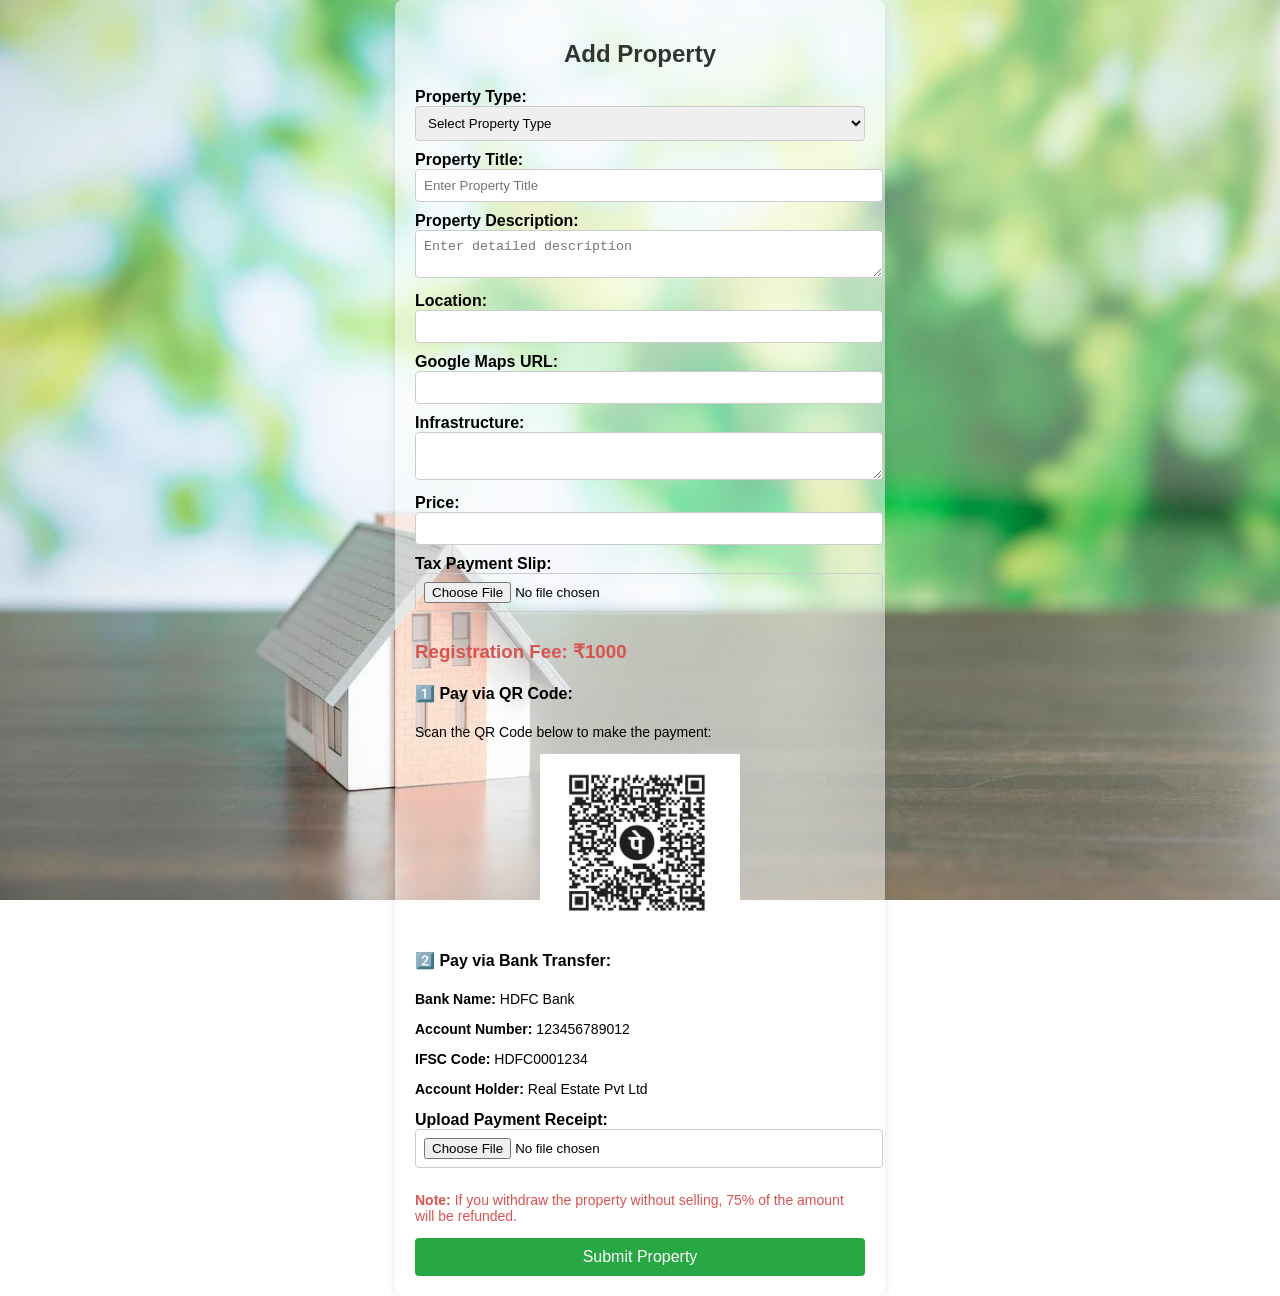
<file: add_property.html>
<!DOCTYPE html>
<html lang="en">
<head>
    <meta charset="UTF-8">
    <meta name="viewport" content="width=device-width, initial-scale=1.0">
    <title>Add Property</title>
    <style>
        body {
            font-family: Arial, sans-serif;
            background: url('image.jpg') no-repeat center center fixed;
            background-size: cover;
            margin: 0;
            padding: 0;
            display: flex;
            justify-content: center;
            align-items: center;
            min-height: 100vh;
        }

        .form-container {
            background: rgba(255, 255, 255, 0.5);
            padding: 20px;
            border-radius: 8px;
            box-shadow: 0px 0px 10px rgba(0, 0, 0, 0.1);
            width: 450px;
        }

        h2 {
            text-align: center;
            color: #333;
        }

        label {
            font-weight: bold;
            margin-top: 5px;
        }

        select, input, textarea {
            padding: 8px;
            margin-bottom: 10px;
            border: 1px solid #ccc;
            border-radius: 4px;
            width: 100%;
        }

        button {
            background-color: #28a745;
            color: white;
            padding: 10px;
            border: none;
            border-radius: 4px;
            font-size: 16px;
            cursor: pointer;
            width: 100%;
        }

        button:hover {
            background-color: #218838;
        }

        img {
            display: block;
            margin: 10px auto;
        }

        p {
            font-size: 14px;
        }
    </style>
    <script>
        function showFields() {
            var propertyType = document.getElementById("propertyType").value;
            var fieldsContainer = document.getElementById("imageFields");
            fieldsContainer.innerHTML = ""; 

            var requiredImages = {
                "3BHK": ["Bedroom 1", "Bedroom 2", "Bedroom 3", "Hall", "Kitchen", "Balcony", "Washroom"],
                "2BHK": ["Bedroom 1", "Bedroom 2", "Hall", "Kitchen", "Washroom"],
                "House": ["Front View", "Hall", "Kitchen", "Bathroom", "Balcony"],
                "Land": ["Wide View", "Land Survey Image"],
                "Agriculture": ["Wide View", "Land Survey Image"]
            };

            if (requiredImages[propertyType]) {
                requiredImages[propertyType].forEach(function(label, index) {
                    var inputName = propertyType.toLowerCase().replace(/\s/g, '') + "_image" + (index + 1);
                    fieldsContainer.innerHTML += `
                        <label>${label}:</label>
                        <input type="file" name="${inputName}" accept="image/*" required>
                        <br>
                    `;
                });
            }
        }
    </script>
</head>
<body>
    <div class="form-container">
        <h2>Add Property</h2>
        <form action="add_property.php" method="POST" enctype="multipart/form-data">
            
            <label>Property Type:</label>
            <select name="propertyType" id="propertyType" onchange="showFields()" required>
                <option value="">Select Property Type</option>
                <option value="3BHK">3BHK</option>
                <option value="2BHK">2BHK</option>
                <option value="House">House</option>
                <option value="Land">Land</option>
                <option value="Agriculture">Agriculture</option>
            </select>
            <!-- Title Field -->
            <label>Property Title:</label>
            <input type="text" name="title" placeholder="Enter Property Title" required>

            <!-- Description Field -->
            <label>Property Description:</label>
            <textarea name="description" placeholder="Enter detailed description" required></textarea>

            <label>Location:</label>
            <input type="text" name="textLocation" required>

            <label>Google Maps URL:</label>
            <input type="text" name="googleMapsUrl" required>

            <label>Infrastructure:</label>
            <textarea name="infrastructure" required></textarea>

            <label>Price:</label>
            <input type="text" name="price" required>

            <div id="imageFields"></div>

            <label>Tax Payment Slip:</label>
            <input type="file" name="taxPayment" accept="image/*" required>

            <h3 style="color: #d9534f;">Registration Fee: ₹1000</h3>

            <h4>1️⃣ Pay via QR Code:</h4>
            <p>Scan the QR Code below to make the payment:</p>
            <img src="qr_code.jpg" alt="QR Code for Payment" width="200">

            <h4>2️⃣ Pay via Bank Transfer:</h4>
            <p><strong>Bank Name:</strong> HDFC Bank</p>
            <p><strong>Account Number:</strong> 123456789012</p>
            <p><strong>IFSC Code:</strong> HDFC0001234</p>
            <p><strong>Account Holder:</strong> Real Estate Pvt Ltd</p>

            <label>Upload Payment Receipt:</label>
            <input type="file" id="paymentReceipt" name="paymentReceipt" accept=".pdf, .jpg, .png" required>

            <p style="color: #d9534f;"><strong>Note:</strong> If you withdraw the property without selling, 75% of the amount will be refunded.</p>

            <button type="submit">Submit Property</button>
        </form>
    </div>
</body>
</html>
</file>
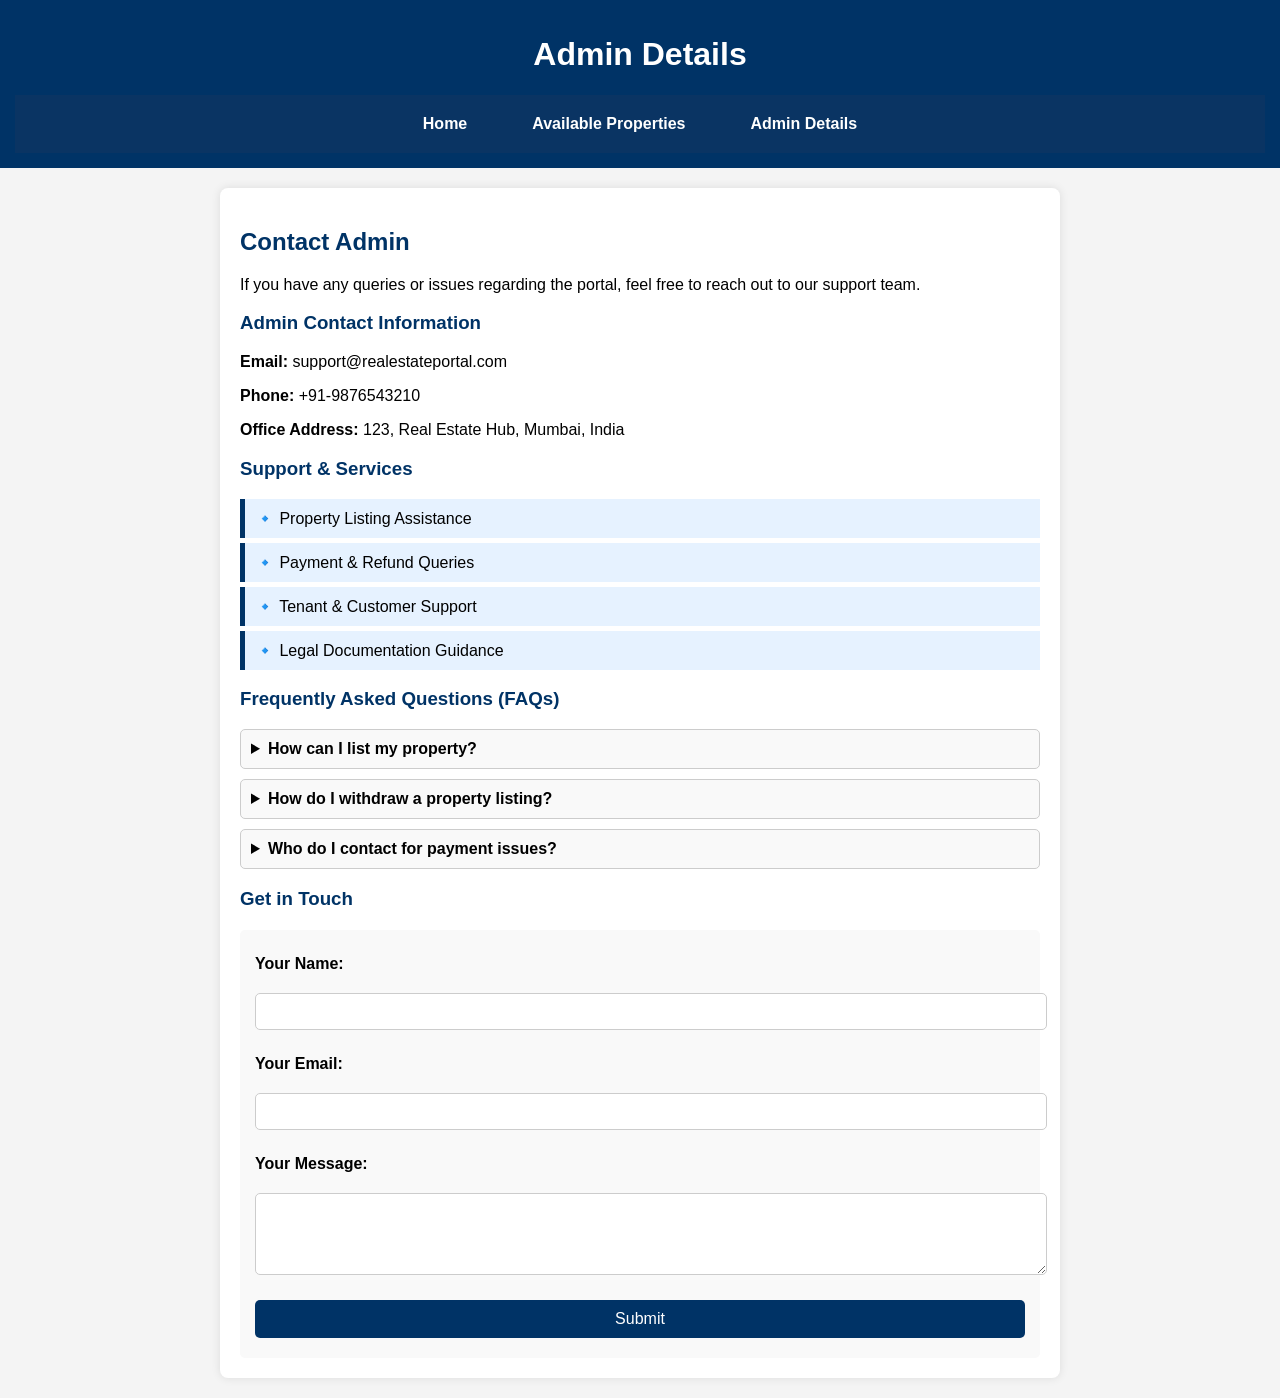
<file: admin_details.html>
<!DOCTYPE html>
<html lang="en">
<head>
    <meta charset="UTF-8">
    <meta name="viewport" content="width=device-width, initial-scale=1.0">
    <title>Admin Details - Real Estate Portal</title>
    <link rel="stylesheet" href="styles.css">
    <style>
        body {
            font-family: Arial, sans-serif;
            background: #f4f4f4;
            margin: 0;
            padding: 0;
        }
        header {
            background: #003366;
            color: white;
            padding: 15px;
            text-align: center;
        }
        nav {
            display: flex;
            justify-content: center;
            gap: 15px;
            margin-top: 10px;
        }
        nav a {
            color: white;
            text-decoration: none;
            font-weight: bold;
        }
        .container {
            width: 90%;
            max-width: 800px;
            margin: 20px auto;
            background: white;
            padding: 20px;
            border-radius: 8px;
            box-shadow: 0px 0px 10px rgba(0, 0, 0, 0.1);
        }
        h2, h3 {
            color: #003366;
        }
        ul {
            list-style: none;
            padding: 0;
        }
        ul li {
            background: #e6f2ff;
            padding: 10px;
            margin-bottom: 5px;
            border-left: 5px solid #003366;
        }
        details {
            margin-top: 10px;
            border: 1px solid #ccc;
            padding: 10px;
            background: #f9f9f9;
            cursor: pointer;
            border-radius: 5px;
        }
        details[open] {
            background: #e6f2ff;
        }
        summary {
            font-weight: bold;
            cursor: pointer;
        }
        .contact-form {
            margin-top: 20px;
            padding: 15px;
            background: #f9f9f9;
            border-radius: 5px;
        }
        .contact-form label {
            display: block;
            margin: 10px 0 5px;
            font-weight: bold;
        }
        .contact-form input, .contact-form textarea {
            width: 100%;
            padding: 10px;
            border: 1px solid #ccc;
            border-radius: 5px;
        }
        .contact-form button {
            background: #003366;
            color: white;
            padding: 10px;
            border: none;
            cursor: pointer;
            margin-top: 10px;
            border-radius: 5px;
        }
        .contact-form button:hover {
            background: #002244;
        }
    </style>
</head>
<body>
    <header>
        <h1>Admin Details</h1>
        <nav>
            <a href="index.html">Home</a>
            <a href="available_properties.html">Available Properties</a>
            <a href="admin_details.html">Admin Details</a>
        </nav>
    </header>

    <section class="container">
        <h2>Contact Admin</h2>
        <p>If you have any queries or issues regarding the portal, feel free to reach out to our support team.</p>

        <h3>Admin Contact Information</h3>
        <p><strong>Email:</strong> support@realestateportal.com</p>
        <p><strong>Phone:</strong> +91-9876543210</p>
        <p><strong>Office Address:</strong> 123, Real Estate Hub, Mumbai, India</p>

        <h3>Support & Services</h3>
        <ul>
            <li>🔹 Property Listing Assistance</li>
            <li>🔹 Payment & Refund Queries</li>
            <li>🔹 Tenant & Customer Support</li>
            <li>🔹 Legal Documentation Guidance</li>
        </ul>

        <h3>Frequently Asked Questions (FAQs)</h3>
        <details>
            <summary><strong>How can I list my property?</strong></summary>
            <p>Property owners can list their properties by logging into their dashboard and filling out the "Add Property" form. A ₹1000 registration fee is required.</p>
        </details>
        <details>
            <summary><strong>How do I withdraw a property listing?</strong></summary>
            <p>Owners can withdraw their property from the listing via their dashboard. 75% of the registration fee will be refunded.</p>
        </details>
        <details>
            <summary><strong>Who do I contact for payment issues?</strong></summary>
            <p>You can reach out to our support team at <strong>support@realestateportal.com</strong> or call +91-9876543210.</p>
        </details>

        <h3>Get in Touch</h3>
        <form class="contact-form">
            <label for="name">Your Name:</label>
            <input type="text" id="name" required>

            <label for="email">Your Email:</label>
            <input type="email" id="email" required>

            <label for="message">Your Message:</label>
            <textarea id="message" rows="4" required></textarea>

            <button type="submit">Submit</button>
        </form>
    </section>
</body>
</html>
</file>
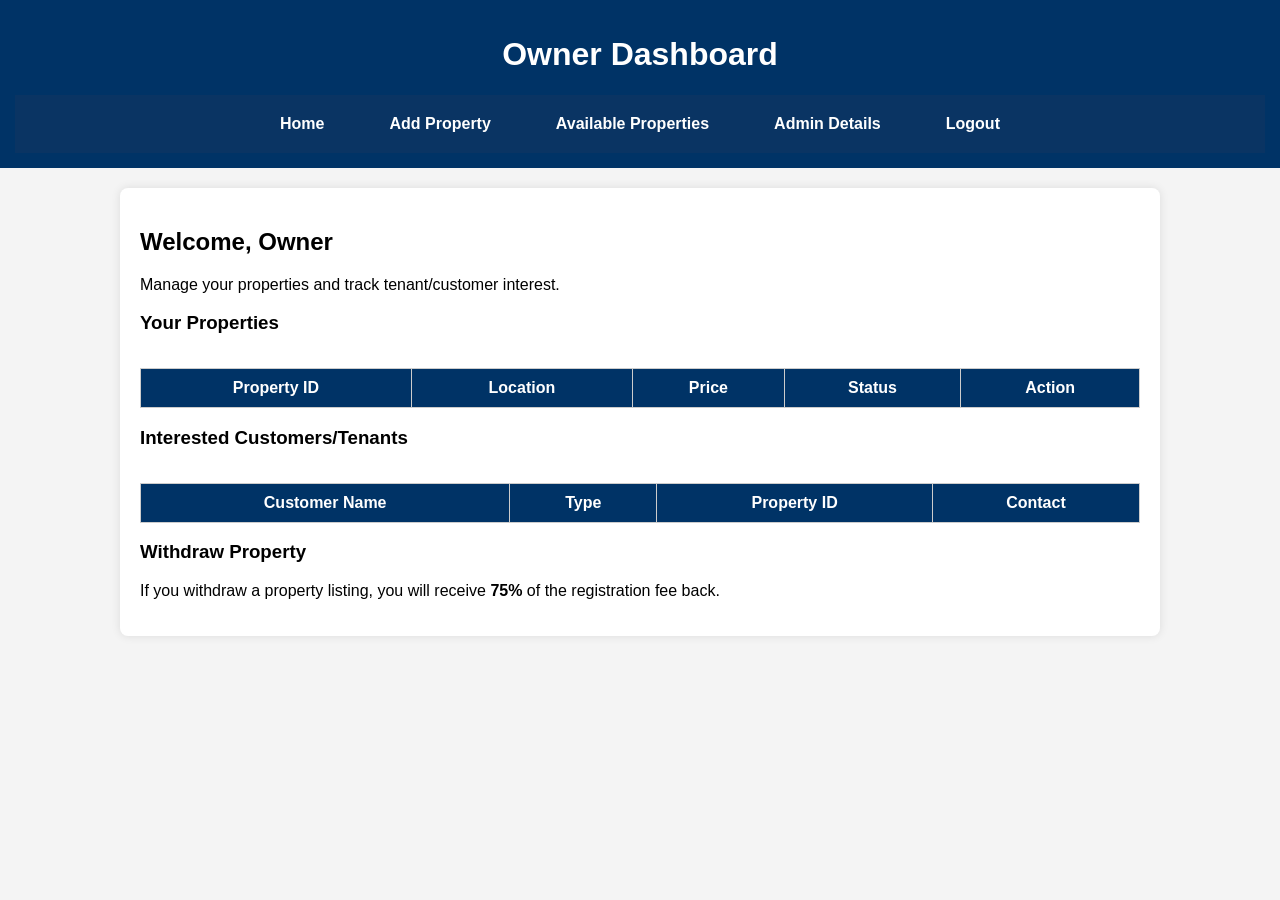
<file: owner_dashboard.html>
<!DOCTYPE html>
<html lang="en">
<head>
    <meta charset="UTF-8">
    <meta name="viewport" content="width=device-width, initial-scale=1.0">
    <title>Owner Dashboard - Real Estate Portal</title>
    <link rel="stylesheet" href="styles.css">
    <style>
        body {
            font-family: Arial, sans-serif;
            background: #f4f4f4;
            margin: 0;
            padding: 0;
        }
        header {
            background: #003366;
            color: white;
            padding: 15px;
            text-align: center;
        }
        nav {
            display: flex;
            justify-content: center;
            gap: 15px;
            margin-top: 10px;
        }
        nav a {
            color: white;
            text-decoration: none;
            font-weight: bold;
        }
        .container {
            width: 90%;
            max-width: 1000px;
            margin: 20px auto;
            background: white;
            padding: 20px;
            border-radius: 8px;
            box-shadow: 0px 0px 10px rgba(0, 0, 0, 0.1);
        }
        .table-container {
            overflow-x: auto;
        }
        table {
            width: 100%;
            border-collapse: collapse;
            margin-top: 15px;
            min-width: 600px;
        }
        th, td {
            border: 1px solid #ccc;
            padding: 10px;
            text-align: center;
        }
        th {
            background: #003366;
            color: white;
        }
        tr:nth-child(even) {
            background: #f9f9f9;
        }
        .withdraw-btn {
            background: #ff4444;
            color: white;
            border: none;
            padding: 8px 12px;
            cursor: pointer;
            border-radius: 5px;
        }
        .withdraw-btn:hover {
            background: #cc0000;
        }
        @media (max-width: 768px) {
            table, th, td {
                font-size: 14px;
                padding: 8px;
            }
        }
    </style>
</head>
<body>
    <header>
        <h1>Owner Dashboard</h1>
        <nav>
            <a href="index.php">Home</a>
            <a href="add_property.php">Add Property</a>
            <a href="available_properties.php">Available Properties</a>
            <a href="admin_details.php">Admin Details</a>
            <a href="logout.php">Logout</a>
        </nav>
    </header>

    <section class="container">
        <h2>Welcome, Owner</h2>
        <p>Manage your properties and track tenant/customer interest.</p>

        <h3>Your Properties</h3>
        <div class="table-container">
            <table>
                <thead>
                    <tr>
                        <th>Property ID</th>
                        <th>Location</th>
                        <th>Price</th>
                        <th>Status</th>
                        <th>Action</th>
                    </tr>
                </thead>
                <tbody id="propertyList">
                    <!-- Dynamic Data Will Be Loaded Here -->
                </tbody>
            </table>
        </div>

        <h3>Interested Customers/Tenants</h3>
        <div class="table-container">
            <table>
                <thead>
                    <tr>
                        <th>Customer Name</th>
                        <th>Type</th>
                        <th>Property ID</th>
                        <th>Contact</th>
                    </tr>
                </thead>
                <tbody id="customerList">
                    <!-- Dynamic Data Will Be Loaded Here -->
                </tbody>
            </table>
        </div>

        <h3>Withdraw Property</h3>
        <p>If you withdraw a property listing, you will receive <strong>75%</strong> of the registration fee back.</p>
    </section>

    <script>
        document.addEventListener("DOMContentLoaded", function () {
            loadProperties();
            loadCustomers();

            function loadProperties() {
                fetch('fetch_properties.php')  // Fetch data from PHP
                    .then(response => response.json())
                    .then(data => {
                        let tableBody = document.getElementById("propertyList");
                        tableBody.innerHTML = "";  // Clear previous data
                        data.forEach(property => {
                            let row = document.createElement("tr");
                            row.innerHTML = `
                                <td>${property.id}</td>
                                <td>${property.location}</td>
                                <td>₹${property.price}</td>
                                <td>${property.status}</td>
                                <td>
                                    <button class="withdraw-btn" onclick="withdrawProperty(${property.id})">
                                        Withdraw
                                    </button>
                                </td>
                            `;
                            tableBody.appendChild(row);
                        });
                    });
            }

            function loadCustomers() {
                fetch('fetch_customers.php')  // Fetch data from PHP
                    .then(response => response.json())
                    .then(data => {
                        let tableBody = document.getElementById("customerList");
                        tableBody.innerHTML = "";  // Clear previous data
                        data.forEach(customer => {
                            let row = document.createElement("tr");
                            row.innerHTML = `
                                <td>${customer.name}</td>
                                <td>${customer.type}</td>
                                <td>${customer.property_id}</td>
                                <td>${customer.contact}</td>
                            `;
                            tableBody.appendChild(row);
                        });
                    });
            }

            window.withdrawProperty = function(propertyId) {
                if (confirm(`Are you sure you want to withdraw property ID ${propertyId}? You will receive a 75% refund.`)) {
                    fetch('withdraw_property.php', {
                        method: 'POST',
                        headers: { 'Content-Type': 'application/json' },
                        body: JSON.stringify({ property_id: propertyId })
                    })
                    .then(response => response.json())
                    .then(result => {
                        alert(result.message);
                        if (result.success) {
                            loadProperties();  // Refresh the list after withdrawal
                        }
                    });
                }
            };
        });
    </script>
</body>
</html>
</file>
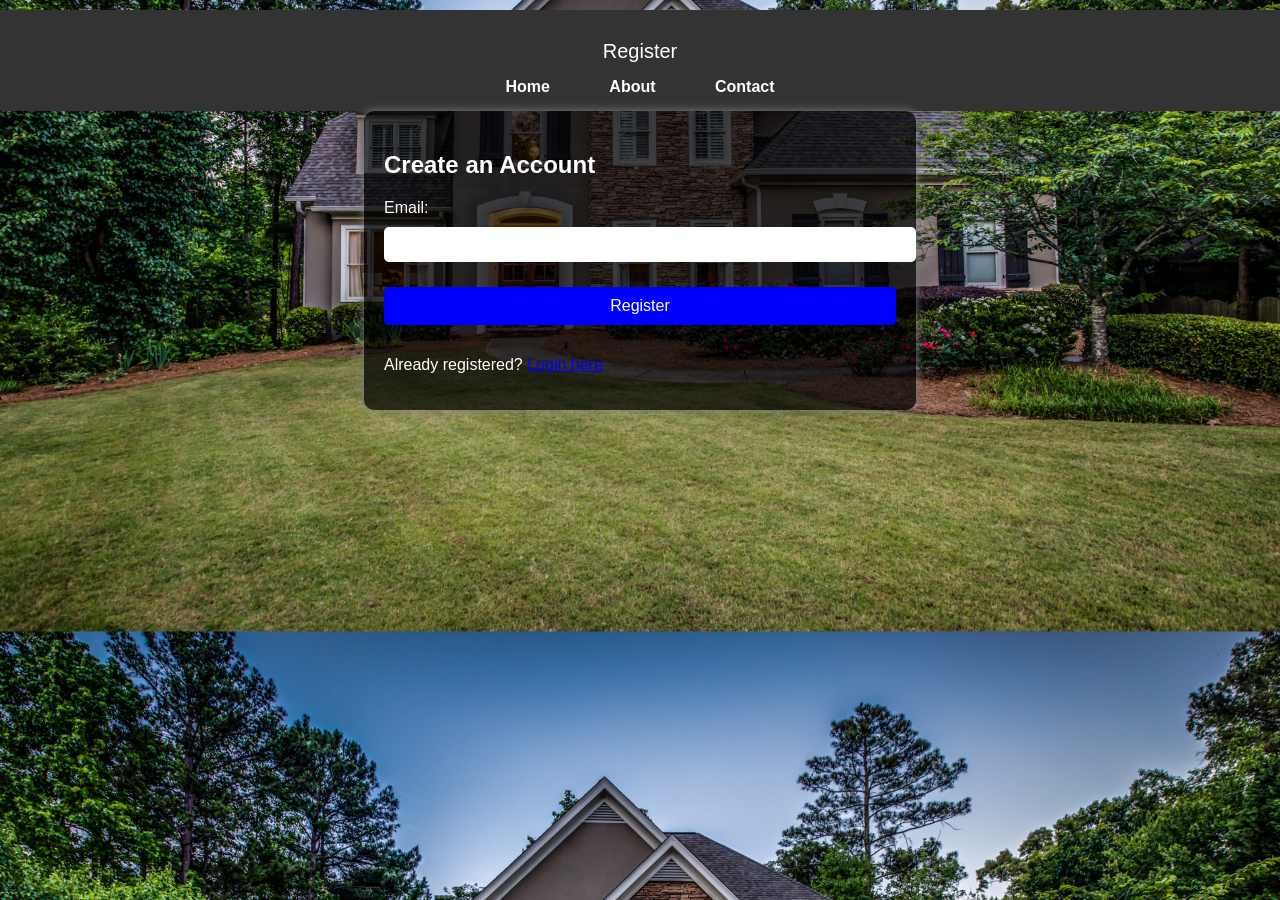
<file: register.html>
<!DOCTYPE html>
<html lang="en">
<head>
    <meta charset="UTF-8">
    <meta name="viewport" content="width=device-width, initial-scale=1.0">
    <title>Register - Real Estate Portal</title>
    <link rel="stylesheet" href="styles.css">
</head>
<style>
        body {
            background-image: url('background.jpg');
            background-size: cover;
            background-position: center;
            font-family: Arial, sans-serif;
            color: white;
        }
        .container {
            width: 40%;
            margin: auto;
            background: rgba(0, 0, 0, 0.7);
            padding: 20px;
            border-radius: 10px;
        }
        .nav-bar {
            background-color: #333;
            padding: 15px;
            text-align: center;
            font-size: 20px;
            color: white;
        }
        input, select, button {
            width: 100%;
            padding: 10px;
            margin-top: 10px;
            border-radius: 5px;
            border: none;
        }
        button {
            background-color: blue;
            color: white;
            cursor: pointer;
        }
        button:hover {
            background-color: darkblue;
        }
    </style>
    
    <nav style="background-color: #333; padding: 15px;">
    <div class="nav-bar">Register</div>
    <a href="index.php" style="color: white; margin-right: 20px; text-decoration: none;">Home</a>
    <a href="about.php" style="color: white; margin-right: 20px; text-decoration: none;">About</a>
    <a href="contact.php" style="color: white; text-decoration: none;">Contact</a>
</nav>

<script>
    function validateForm() {
        // Get the email value from the input
        var email = document.getElementById('email').value;

        // Check if the email ends with '@gmail.com'
        if (!email.endsWith('@gmail.com')) {
            alert('Please enter a valid Gmail address ending with @gmail.com');
            return false; // Prevent form submission
        }

        return true; // Allow form submission
    }
</script>

<section class="container">
    <h2>Create an Account</h2>
    <form action="submit_registration.php" method="post" enctype="multipart/form-data" onsubmit="return validateForm()">
        
        <!-- Other fields here... -->

        <div class="form-group">
            <label for="email">Email:</label>
            <input type="email" id="email" name="email" required>
        </div>

        <!-- Other fields here... -->

        <button type="submit">Register</button>
        <p>Already registered? <a href="login.php">Login here</a></p>
    </form>
</section>
</body>
</html>
</file>
<file: styles.css>
/* Global Styles */
body {
    font-family: Arial, sans-serif;
    margin: 0;
    padding: 0;
    background-color: #f5f5f5;
}

/* Header */
header {
    background-color: #007bff;
    color: white;
    padding: 15px;
    text-align: center;
}

nav {
    text-align: center;
    margin-top: 10px;
}

nav a {
    text-decoration: none;
    color: white;
    margin: 0 15px;
    font-weight: bold;
    padding: 5px 10px;
    transition: 0.3s ease-in-out;
}

nav a:hover {
    background-color: rgba(255, 255, 255, 0.2);
    border-radius: 5px;
}

/* Main Container */
.container {
    width: 90%;
    max-width: 1200px;
    margin: auto;
    background: white;
    padding: 20px;
    box-shadow: 0px 0px 10px gray;
    margin-top: 20px;
    border-radius: 5px;
}

/* Forms */
form {
    display: flex;
    flex-direction: column;
    gap: 10px;
}

input, select, textarea, button {
    padding: 10px;
    margin: 5px 0;
    border-radius: 5px;
    border: 1px solid #ccc;
}

/* Buttons */
button {
    background-color: #28a745;
    color: white;
    font-size: 16px;
    cursor: pointer;
    border: none;
    padding: 10px 15px;
    transition: 0.3s;
}

button:hover {
    background-color: #218838;
}

/* Property Cards */
.property-item {
    background: #fff;
    padding: 15px;
    box-shadow: 0px 0px 10px #ddd;
    margin-bottom: 15px;
    border-radius: 5px;
    display: flex;
    flex-direction: column;
    align-items: center;
    text-align: center;
}

.property-item img {
    width: 100%;
    height: auto;
    border-radius: 5px;
}

/* Banner Image */
.banner img {
    width: 100%;
    max-height: 400px;
    object-fit: cover;
    border-radius: 10px;
}

/* Property Listing */
.property-listing img {
    width: 100%;
    max-width: 600px;
    border-radius: 10px;
    margin-top: 10px;
}

/* Responsive Design */
@media (max-width: 768px) {
    .container {
        width: 95%;
        padding: 15px;
    }

    nav {
        display: flex;
        flex-direction: column;
        align-items: center;
    }

    .property-item {
        flex-direction: column;
    }

    .table-container {
        overflow-x: auto;
    }

    table {
        min-width: 600px;
    }
}
/* General Styles */
body {
    font-family: Arial, sans-serif;
    margin: 0;
    padding: 0;
    background-color: #f5f5f5;
}

/* Navbar */
nav {
    background-color: #0a3463;
    padding: 15px 0;
    text-align: center;
}

nav a {
    color: white;
    text-decoration: none;
    margin: 0 15px;
    font-weight: bold;
}

nav a:hover {
    text-decoration: underline;
}

/* Hero Section */
.hero {
    position: relative;
    background: url('your-background-image.jpg') no-repeat center center/cover;
    height: 60vh;
    display: flex;
    align-items: center;
    justify-content: center;
    flex-direction: column;
    color: white;
    text-align: center;
}

.hero h1 {
    font-size: 2.5rem;
    font-weight: bold;
    margin-bottom: 10px;
}

.search-bar {
    display: flex;
    margin-top: 15px;
}

.search-bar input {
    width: 300px;
    padding: 10px;
    border: none;
    border-radius: 5px 0 0 5px;
}

.search-bar button {
    background-color: #ffcc00;
    border: none;
    padding: 10px 15px;
    cursor: pointer;
    border-radius: 0 5px 5px 0;
}

/* Buttons */
.button-group {
    margin-top: 20px;
}

.button-group button {
    background-color: #ffcc00;
    border: none;
    padding: 10px 20px;
    margin: 5px;
    cursor: pointer;
    border-radius: 5px;
    font-weight: bold;
}

/* Featured Property */
.featured {
    text-align: center;
    padding: 20px;
}

.featured h2 {
    font-size: 2rem;
    margin-bottom: 10px;
}

/* About Us */
.about {
    text-align: center;
    padding: 20px;
}

.about h2 {
    font-size: 2rem;
}
</file>
